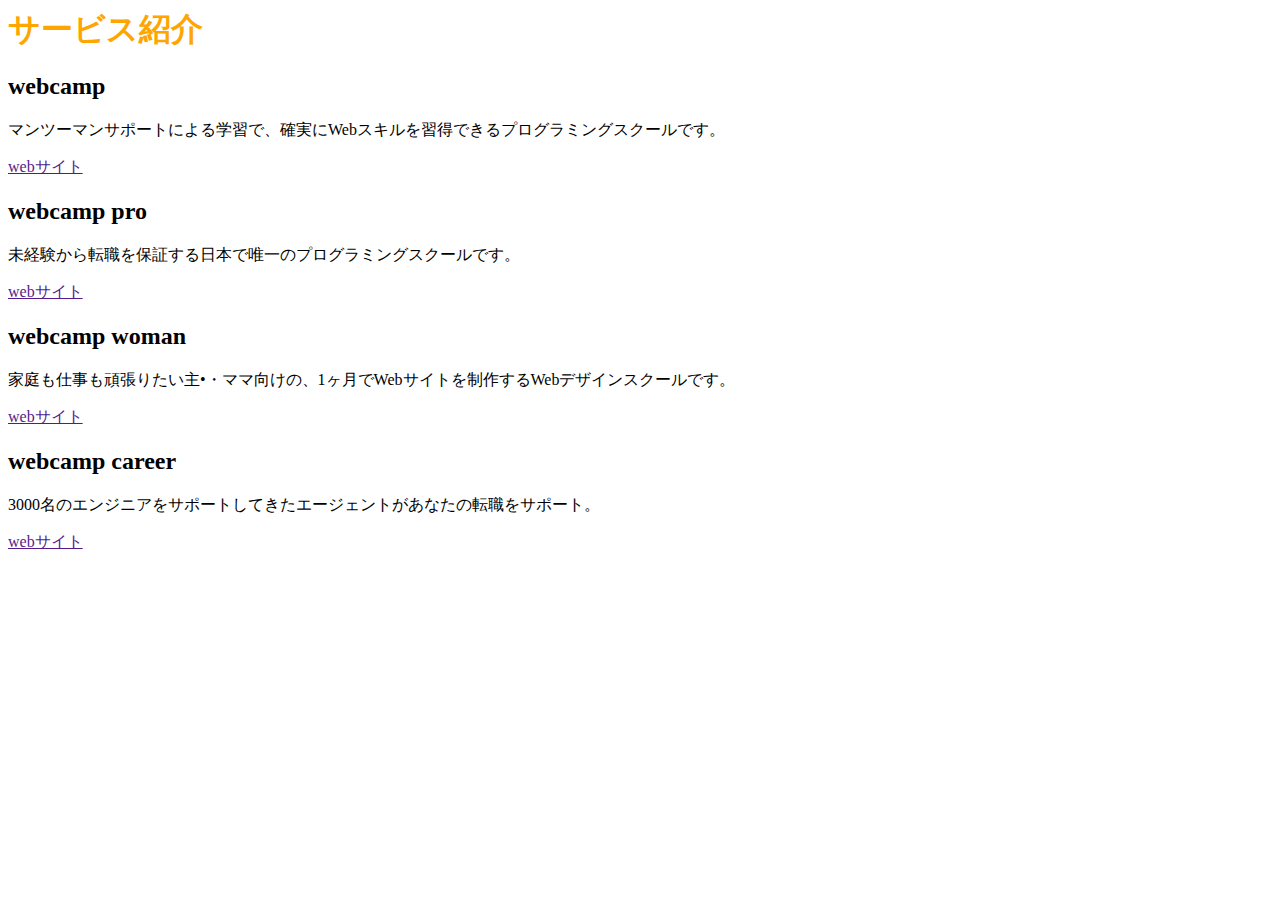
<file: chapter2_exercise/index.html>
<!<!DOCTYPE HTML>
<html lang = "ja">
<head>
  <meta charset="UTF-8">
  <title>no name</title>
  <link rel="stylesheet" href="style.css">
</head>
<body>
  <h1>サービス紹介</h1>
  <h2>webcamp</h2>
  <p>マンツーマンサポートによる学習で、確実にWebスキルを習得できるプログラミングスクールです。</p>
  <a href="">webサイト</a>

  <h2>webcamp pro</h2>
  <p>未経験から転職を保証する日本で唯一のプログラミングスクールです。</p>
  <a href="">webサイト</a>

  <h2>webcamp woman</h2>
  <p>家庭も仕事も頑張りたい主•・ママ向けの、1ヶ月でWebサイトを制作するWebデザインスクールです。</p>
  <a href="">webサイト</a>

  <h2>webcamp career</h2>
  <p>3000名のエンジニアをサポートしてきたエージェントがあなたの転職をサポート。</p>
  <a href="">webサイト</a>
</body>
</html>
</file>
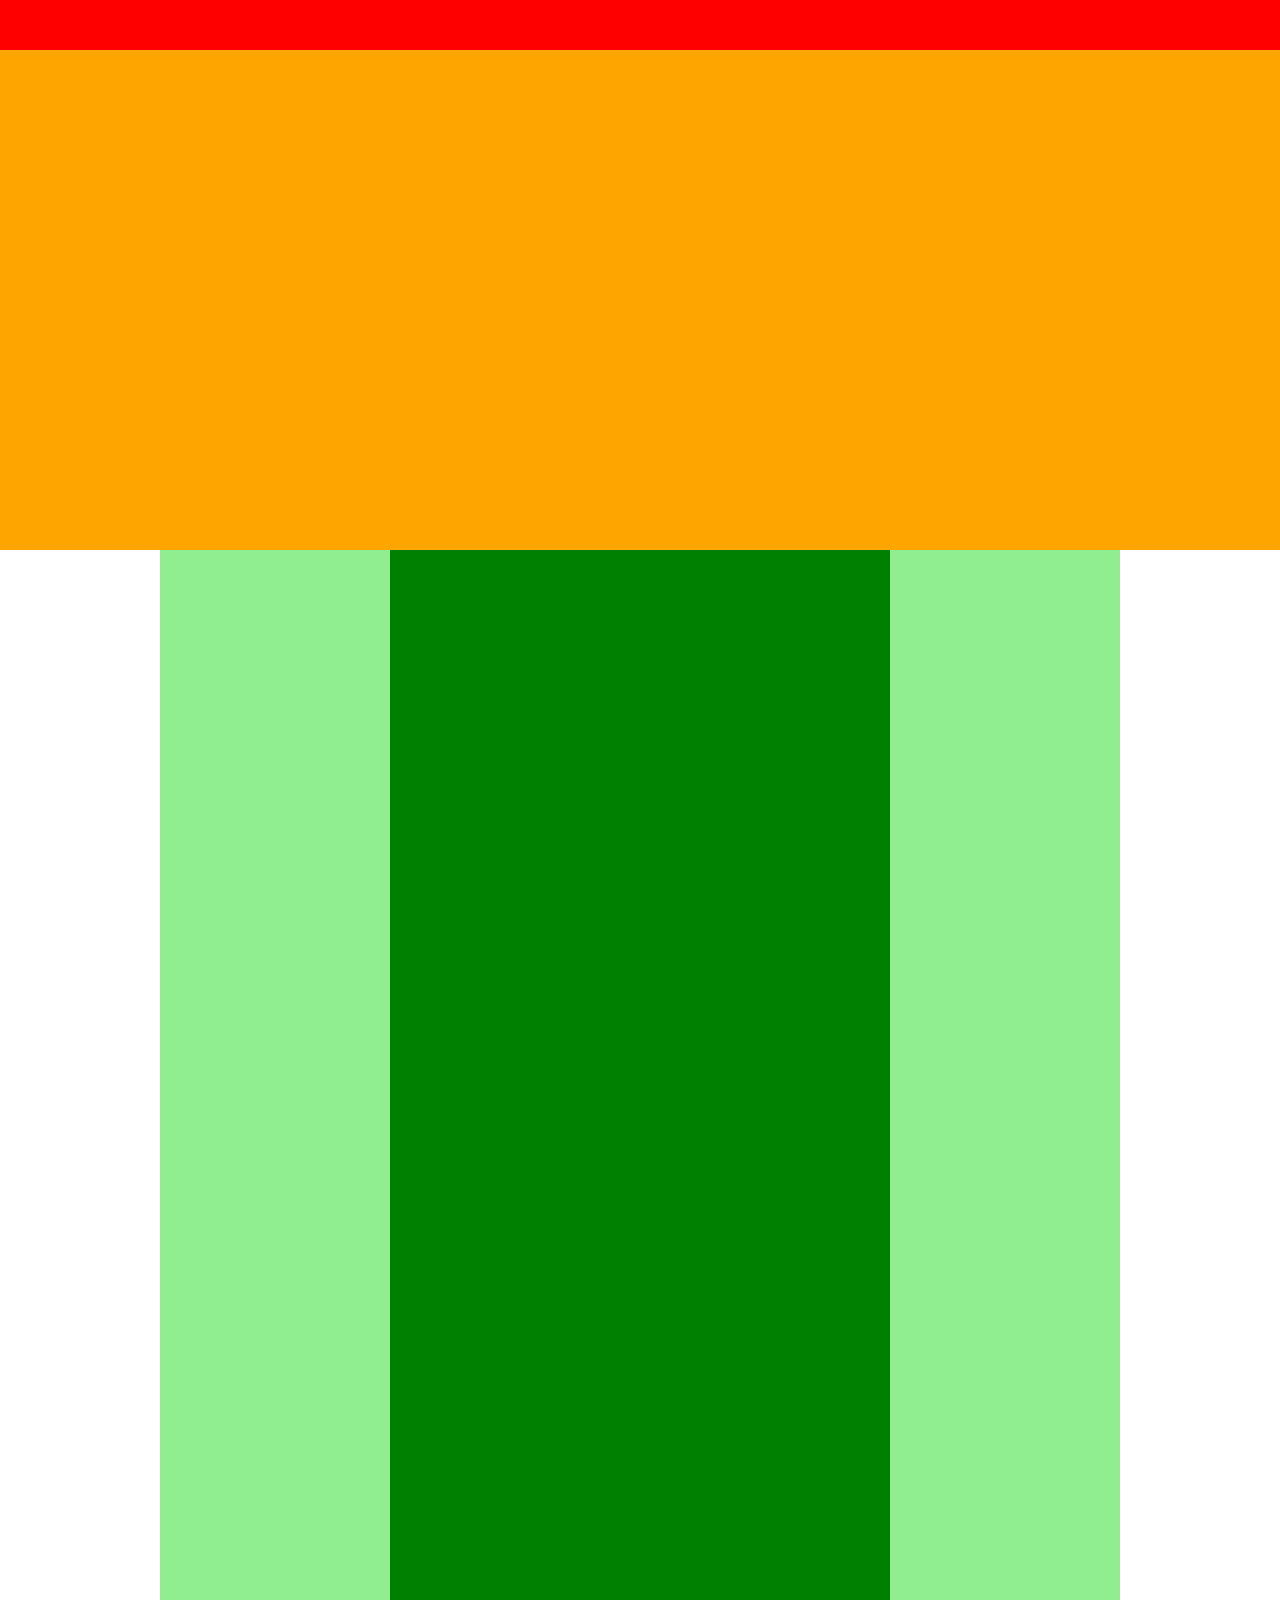
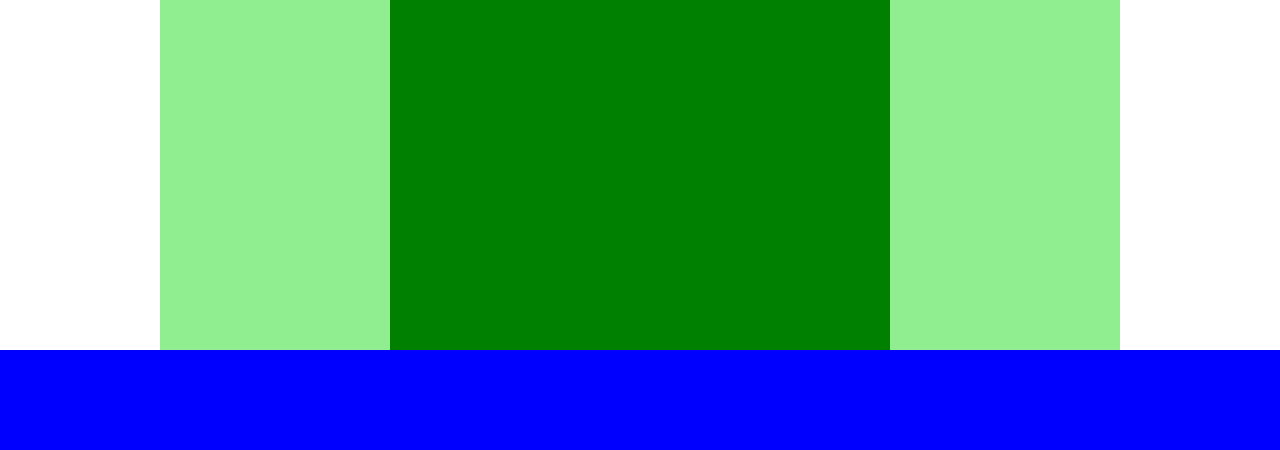
<file: chapter4_exercise/index.html>
<!DOCTYPE html>
<html lang="ja">
  <head>
    <meta charset="UTF-8" />
    <link rel="stylesheet" href="style.css" />
    <title>excercise4</title>
  </head>
  <body>
    <div class="header"></div>
    <div class="main-visual"></div>
    <div class="main">
      <div class="left-bar"></div>
      <div class="blog"></div>
      <div class="right-bar"></div>
    </div>
    <div class="footer"></div>


  </body>
</html>
</file>
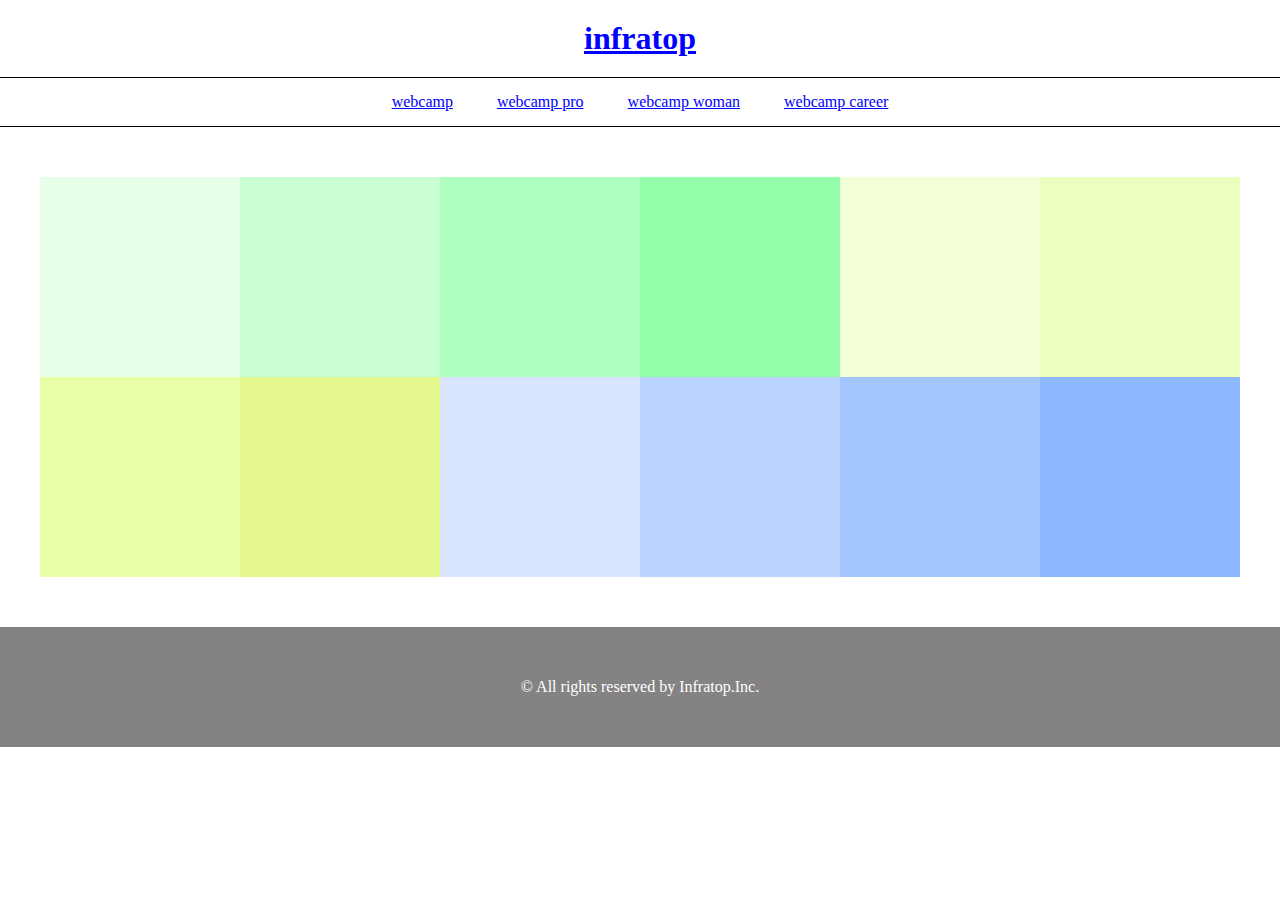
<file: chapter5_execise/index.html>
<!DOCTYPE html>
<html lang="ja">
  <head>
    <meta charset="UTF-8" />
    <link rel="stylesheet" href="style.css" />
    <title>CARAVAN</title>
  </head>
  <body>
    <header>
      <h1>
        <a href="index.html">infratop</a>
      </h1>   
    </header>
    <nav>
      <ul class="nav-list">
        <li class="nav-list-item">
          <a href="">webcamp</a>
        </li>
        <li class="nav-list-item">
          <a href="">webcamp pro</a>
        </li>
        <li class="nav-list-item">
          <a href="">webcamp woman</a>
        </li>
        <li class="nav-list-item">
          <a href="">webcamp career</a>
        </li>
      </ul>
    </nav>
    <main>
      <div class="array-box">
        <div class="box1"></div>
        <div class="box2"></div>
        <div class="box3"></div>
        <div class="box4"></div>
        <div class="box5"></div>
        <div class="box6"></div>
        <div class="box7"></div>
        <div class="box8"></div>
        <div class="box9"></div>
        <div class="box10"></div>
        <div class="box11"></div>
        <div class="box12"></div>
      </div>
      
    </main>
    <footer>
      <p class="footer-text">
        © All rights reserved by Infratop.Inc.
      </p>
    </footer>
  </body>
</html>
</file>
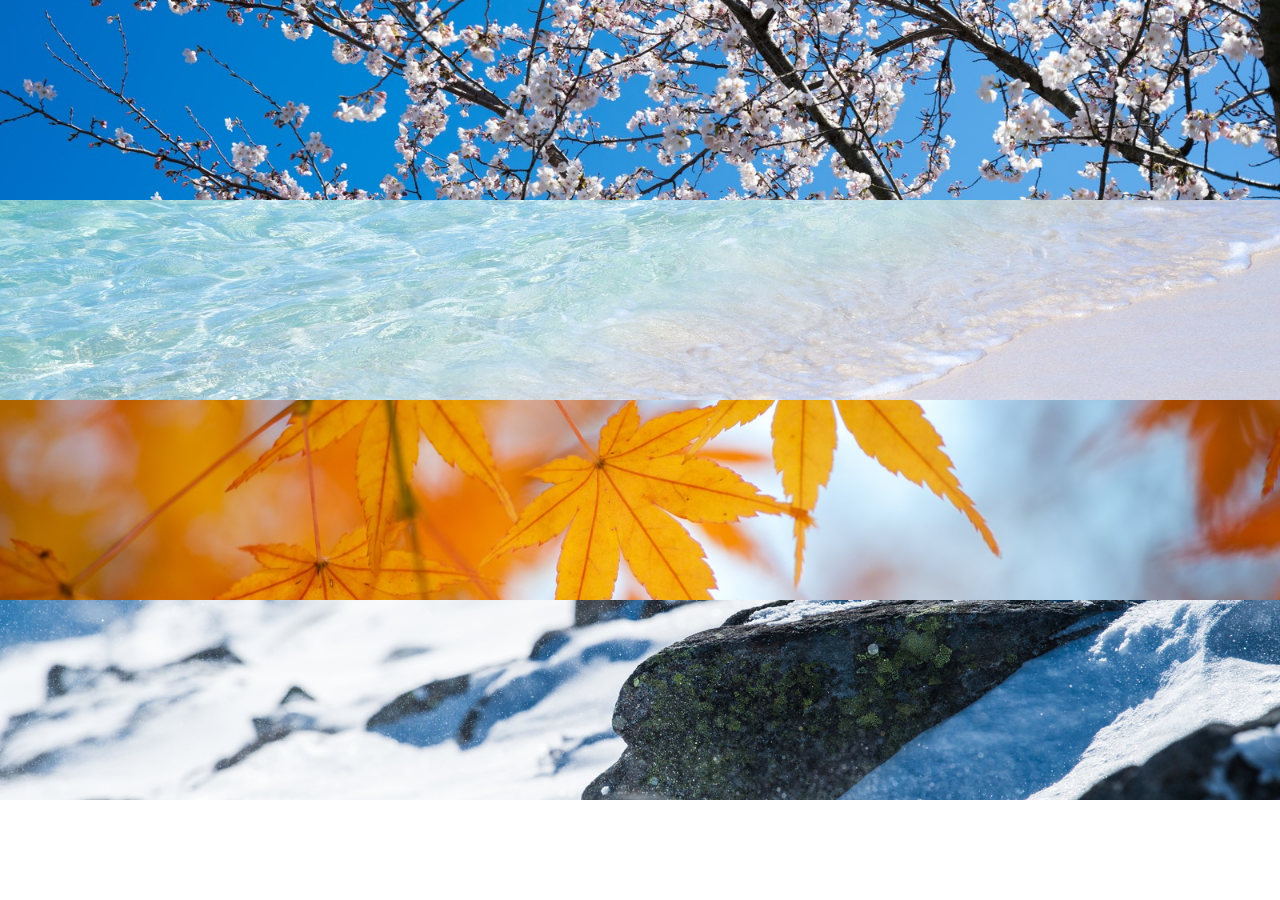
<file: chapter6_execise/index.html>
<!DOCTYPE html>
<html lang="ja">
  <head>
    <meta charset="UTF-8" />
    <link rel="stylesheet" href="style.css" />
    <title>execise</title>
  </head>
  <body>
    <main>
      <div class="img1"></div>
      <div class="img2"></div>
      <div class="img3"></div>
      <div class="img4"></div>
    </main>
  </body>
</html>
</file>
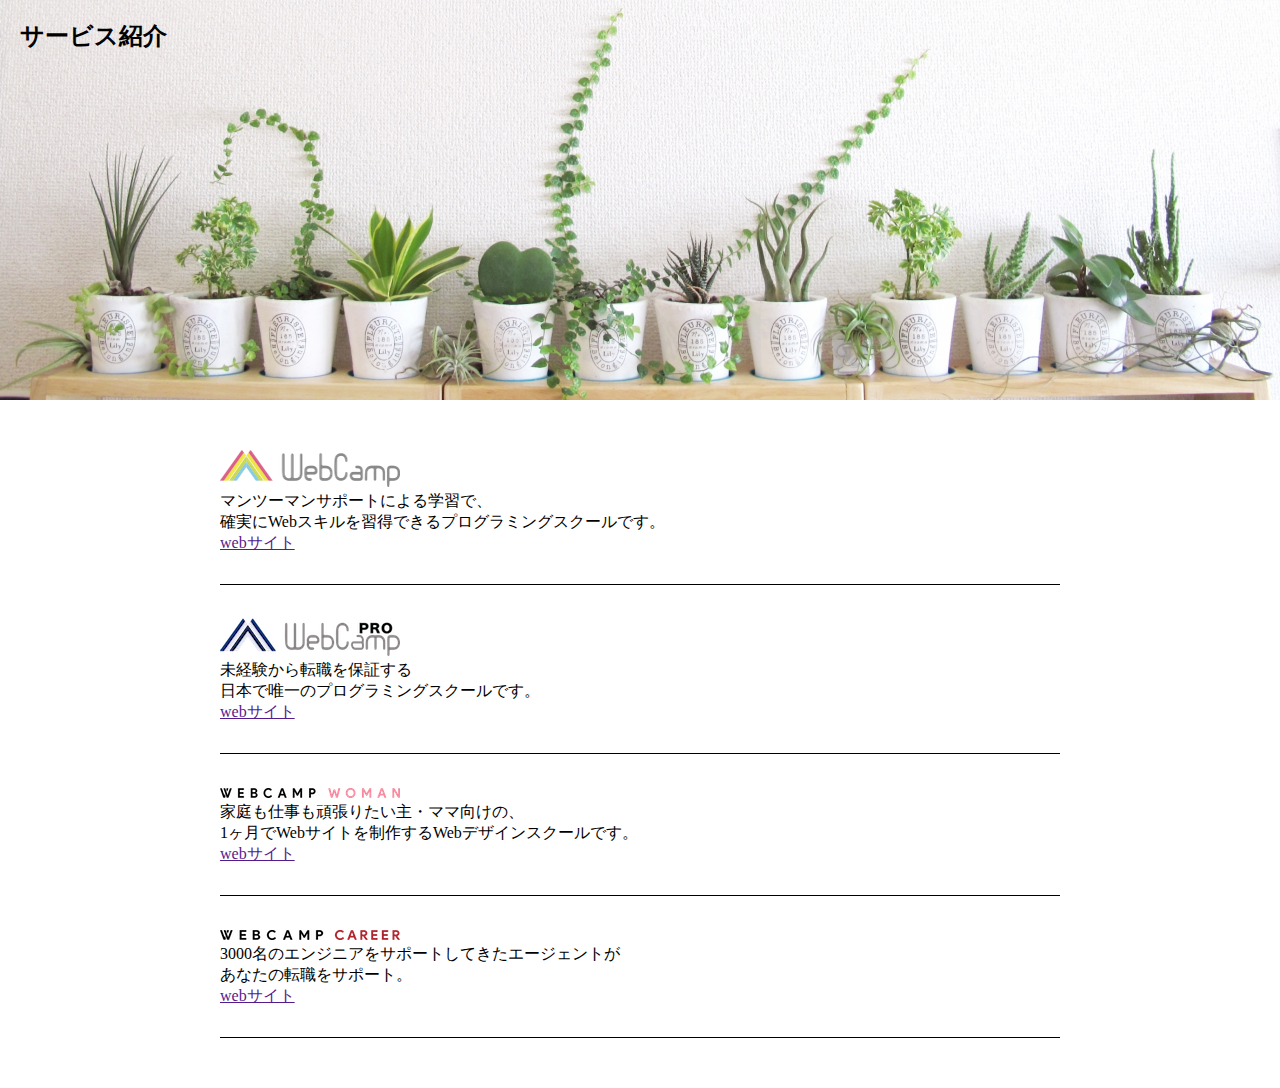
<file: chapter7_execise/index.html>
<!DOCTYPE html>
<html lang="ja">
  <head>
    <meta charset="UTF-8" />
    <link rel="stylesheet" href="style.css" />
    <title>execise7</title>
  </head>
  
  <body>
    <div class="main-visual">
      <h2 class="page-title">サービス紹介</h2>
    </div>
    
    <main>
      <div class="service-item">
        <img class="service-logo" src="img/wc-logo.png">
        <p class="service-text">
          マンツーマンサポートによる学習で、<br>
          確実にWebスキルを習得できるプログラミングスクールです。
        </p>
        <p class="service-site">
          <a href="">webサイト</a>
        </p>
      </div>
      
      <div class="service-item">
        <img class="service-logo" src="img/wcp-logo.png">
        <p class="service-text">
          未経験から転職を保証する<br>
          日本で唯一のプログラミングスクールです。
        </p>
        <p class="service-site">
          <a href="">webサイト</a>
        </p>
      </div>
      
      <div class="service-item">
        <img class="service-logo" src="img/wcw-logo.png">
        <p class="service-text">
          家庭も仕事も頑張りたい主・ママ向けの、<br>
          1ヶ月でWebサイトを制作するWebデザインスクールです。
        </p>
        <p class="service-site">
          <a href="">webサイト</a>
        </p>
      </div>
      
      <div class="service-item">
        <img class="service-logo" src="img/wcc-logo.png">
        <p class="service-text">
          3000名のエンジニアをサポートしてきたエージェントが<br>
          あなたの転職をサポート。
        </p>
        <p class="service-site">
          <a href="">webサイト</a>
        </p>
      </div>
      
    </main>
  </body>
</html>
</file>
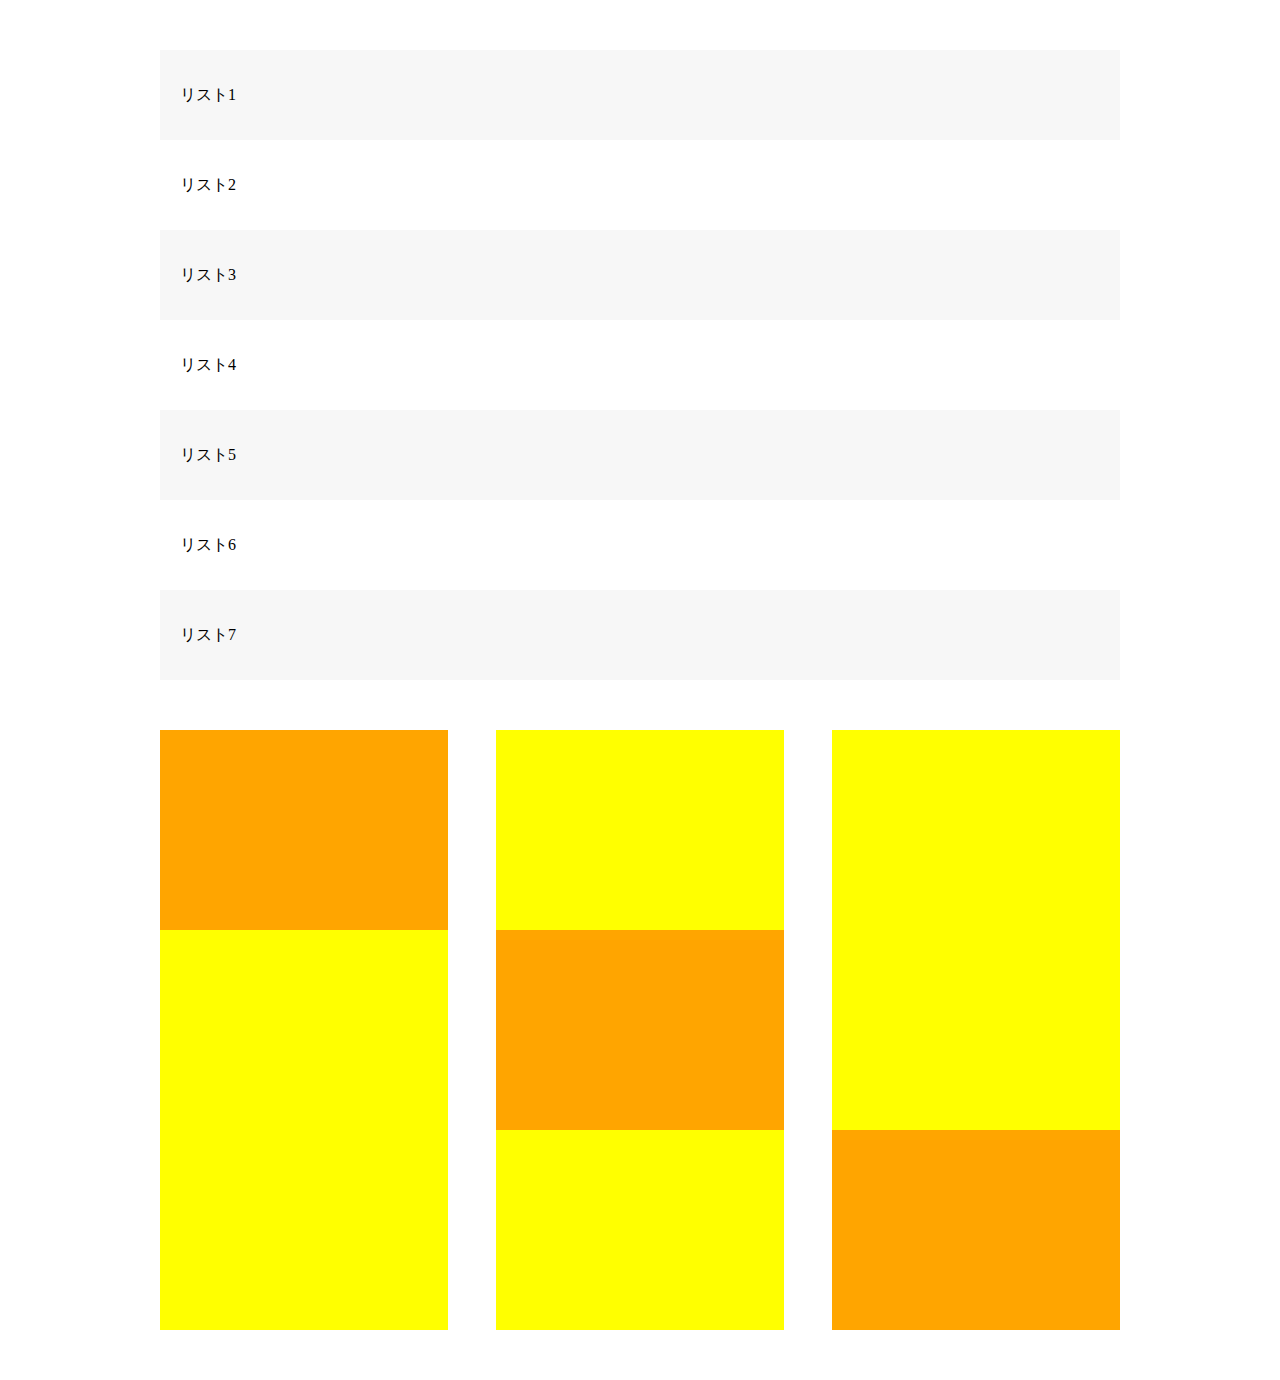
<file: chapter8_execise/index.html>
<!DOCTYPE html>
<html lang="ja">
  <head>
    <meta charset="UTF-8" />
    <link rel="stylesheet" href="style.css" />
    <title>execise8</title>
  </head>
  <body>
    <main>
      <ul class="list">
        <li class="list-item">リスト1</li>
        <li class="list-item">リスト2</li>
        <li class="list-item">リスト3</li>
        <li class="list-item">リスト4</li>
        <li class="list-item">リスト5</li>
        <li class="list-item">リスト6</li>
        <li class="list-item">リスト7</li>
      </ul>
      <div class="box-array">
        <div class="box-obj"></div>
        <div class="box-obj"></div>
        <div class="box-obj"></div>
        <div class="box-obj"></div>
        <div class="box-obj"></div>
        <div class="box-obj"></div>
        <div class="box-obj"></div>
        <div class="box-obj"></div>
        <div class="box-obj"></div>
      </div>
    </main>
  </body>
</html>
</file>
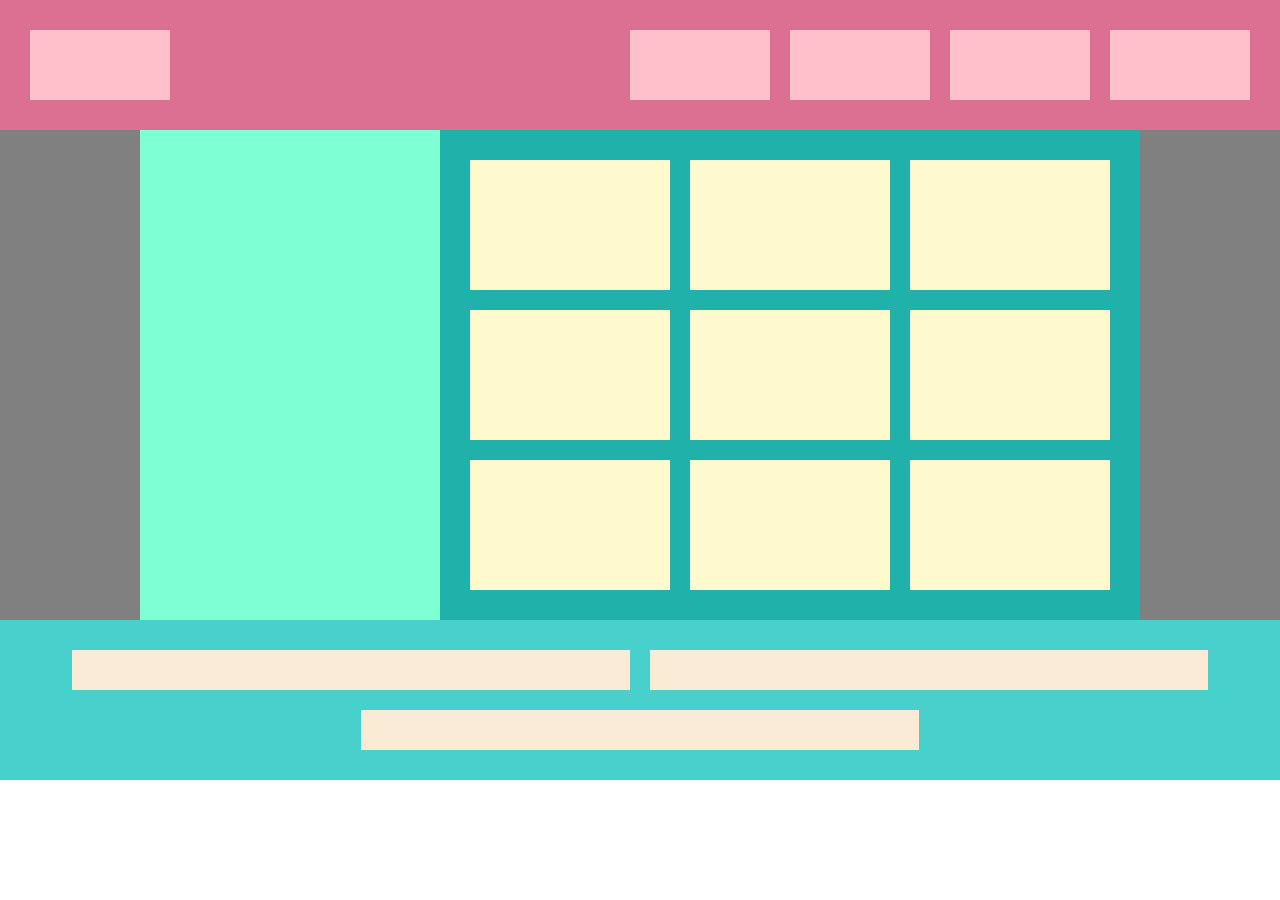
<file: flex_box/index.html>
<!DOCTYPE html>
<html>
<head>
  <meta charset="UTF-8">
  <meta name="viewport" content="width=device-width, initial-scale=1.0">
  <title>Document</title>
  <link rel="stylesheet" href="style.css"/>
</head>
<body>
  <header>
    <div class="header-item"></div>
    <div class="header-item"></div>
    <div class="header-item"></div>
    <div class="header-item"></div>
    <div class="header-item"></div>
  </header>

  <main>
    <div class="left-box"></div>
    <div class="right-box">
      <div class="right-box-item"></div>
      <div class="right-box-item"></div>
      <div class="right-box-item"></div>
      <div class="right-box-item"></div>
      <div class="right-box-item"></div>
      <div class="right-box-item"></div>
      <div class="right-box-item"></div>
      <div class="right-box-item"></div>
      <div class="right-box-item"></div>
    </div>
  </main>

  <footer>
    <div class="footer-item"></div>
    <div class="footer-item"></div>
    <div class="footer-item"></div>
  </footer>

</body>
</html>
</file>
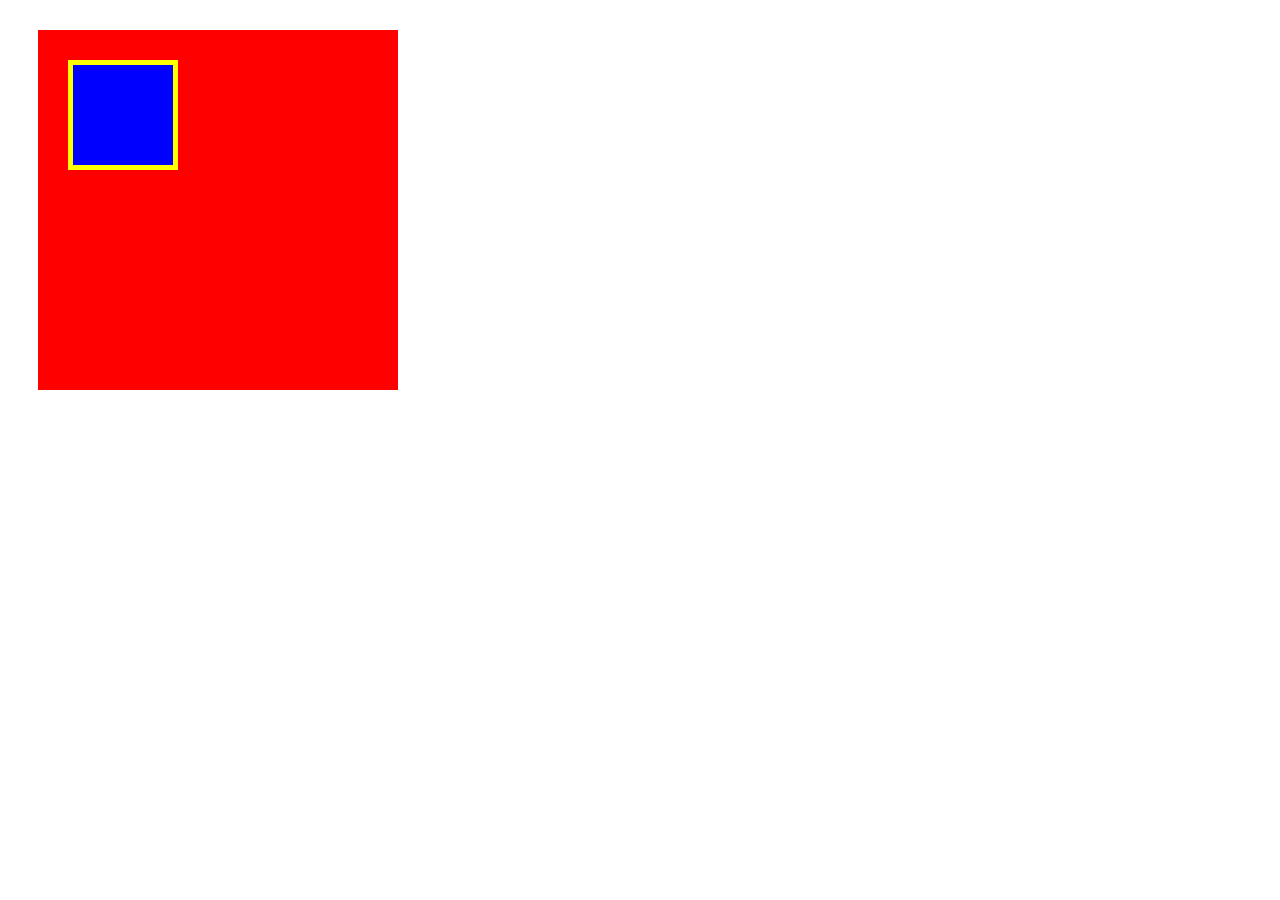
<file: chapter3_box/box.html>
<!DOCTYPE html>
<html lang="ja">
  <head>
    <meta charset="UTF-8" />
    <link rel="stylesheet" href="box.css" />
    <title>BOX</title>
  </head>
  <body>
    <div class="box1">
      <div class="box2"></div>
    </div>
  </body>

</html>
<!--command + / でコメント記載-->
</file>
<file: chapter2_exercise/style.css>
h1{
  color: orange;
}
</file>
<file: chapter4_exercise/style.css>
* {
  margin: 0;
  padding: 0;
  box-sizing: border-box;
}

.header{
  width: 100%;
  height: 50px;
  background-color: red;
}

.main-visual{
  width: 100%;
  height: 500px;
  background-color: orange;
}

.main{
  width: 960px;
  display: flex;
  justify-content: center;
  margin: 0 auto;
}

.left-bar{
  width: 230px;
  height: 1400px;
  background-color: lightgreen;
}

.blog{
  width: 500px;
  height: 1400px;
  background-color: green;
}

.right-bar{
  width: 230px;
  height: 1400px;
  background-color: lightgreen;
}

.footer{
  width: 100%;
  height: 100px;
  background-color: blue;
}
</file>
<file: chapter5_execise/style.css>
/* ブラウザがそれぞれ持っているCSSをリセットするための記述 */
* {
  margin: 0;
  padding: 0;
  box-sizing: border-box;
  color: blue;
}

header{
  width:100%;
  margin: 0px;
  padding: 20px 0;
  border-bottom: 1px solid black;
  text-align: center;
}

nav{
    border-bottom: 1px solid black;
}

.nav-list{
  text-align: center;
  padding:15px 0;
  margin: 0 auto;
}

.nav-list-item{
  list-style: none;
  display: inline-block;
  margin:0px 20px;
}


.footer-text{
  color: #fff;
}

.array-box{
  display: flex;
  justify-content: center;/*（親要素に対する）小要素の横並び・中央寄せ*/
  flex-wrap: wrap;
  margin: 50px 0;
}

.array-box > div{
  width: 200px;
  height: 200px;
}

.box1{
  background-color:#e6ffe9;
}
.box2{
  background-color:#cbffd3;
}
.box3{
  background-color:#aeffbd;
}
.box4{
  background-color:#93ffab;
}
.box5{
  background-color:#f3ffd8;
}
.box6{
  background-color:#edffbe;
}
.box7{
  background-color: #e9ffa5;
}
.box8{
  background-color:#e4f88d;
}
.box9{
  background-color:#d9e5ff;
}
.box10{
  background-color:#bad3ff;
}
.box11{
  background-color:#a4c6ff;
}
.box12{
  background-color:#8eb8ff;
}


footer{
  width:100%;
  height:120px;
  text-align:center;
  line-height:120px;
  background-color: #848282;
}
</file>
<file: chapter6_execise/style.css>
*{
  padding: 0;
  margin: 0;
  box-sizing: border-box;
}

main>div{
  width: 100%;
  height: 200px;
  background-size: cover;
  background-position: center;
}

.img1{
  background-image: url(img/box1.jpg);
}

.img2{
  background-image: url(img/box2.jpg);
}

.img3{
  background-image: url(img/box3.jpg);
}

.img4{
  background-image: url(img/box4.jpg);
}
</file>
<file: chapter7_execise/style.css>
* {
  margin: 0;
  padding: 0;
  box-sizing: border-box;
}

.main-visual{
  width: 100%;
  height: 400px;
  background-image:url(img/mv.jpg);
  background-size: cover;
  background-position: bottom;
}

.page-title{
  padding: 20px 0 0 20px;
}

main{
  width: 840px;
  padding: 20px 0 50px 0;
  margin: 0 auto;
}

.service-item{
  padding: 30px 0;
  border-bottom: 1px solid;
}
</file>
<file: chapter8_execise/style.css>
* {
  margin: 0;
  padding: 0;
  box-sizing: border-box;
}

main{
  width: 960px;
  margin: 50px auto;
}

.list-item{
  list-style: none;
  padding: 20px;
  line-height: 50px;
}

.list-item:nth-child(odd){
  background-color: #f7f7f7;
}

.box-array{
  margin:50px auto 10px auto;
  display: flex;
  justify-content: center;
  flex-wrap: wrap;
}

.box-obj{
  width: 30%;
  height: 200px;
  background-color: yellow;
}

.box-obj:nth-child(4n + 1){
  background-color: orange;
}

.box-obj:nth-child(3n + 1),
.box-obj:nth-child(3n + 2){
  margin-right: 5%;
}

.box-obj:nth-child(-n+3){
  margin-bottom: 0;
}
</file>
<file: flex_box/style.css>
*{
  padding: 0;
  margin: 0;
  box-sizing: border-box;
}

header{
  background-color: palevioletred;
  width: 100%;
  padding: 30px 20px;
  display: flex;
  justify-content: flex-end;
}

.header-item{
  background-color: pink;
  flex-basis:140px;
  height:70px;
  margin: 0 10px;
}

.header-item:first-child{
  margin-right: auto;
}

main{
  background-color: gray;
  width: 100%;
  display: flex;
  justify-content: center;
}

.left-box{
  background-color: aquamarine;
  width: 300px;
}

.right-box{
  background-color: lightseagreen;
  max-width: 700px;
  padding: 20px;
  display: flex;
  justify-content: center;
  flex-wrap: wrap;
  flex-grow: 1;
}

.right-box-item{
  background-color: lemonchIffon;
  flex-basis:200px;
  height:130px;
  margin: 10px;
}

footer{
  background-color: MediumTurquoise;
  width: 100%;
  padding:20px;
  display: flex;
  justify-content: center;
  flex-wrap: wrap;
}

.footer-item{
  background-color: AntiqueWhite;
  max-width: 600px;
  flex-basis: 45%;
  height: 40px;
  margin: 10px;
}
</file>
<file: chapter3_box/box.css>
.box1{
  width: 300px;
  height: 300px;
  background-color: red;
  margin: 30px;
  padding: 30px;
}

.box2{
  width: 100px;
  height: 100px;
  background-color: blue;
  border: 5px solid yellow;
}
</file>
